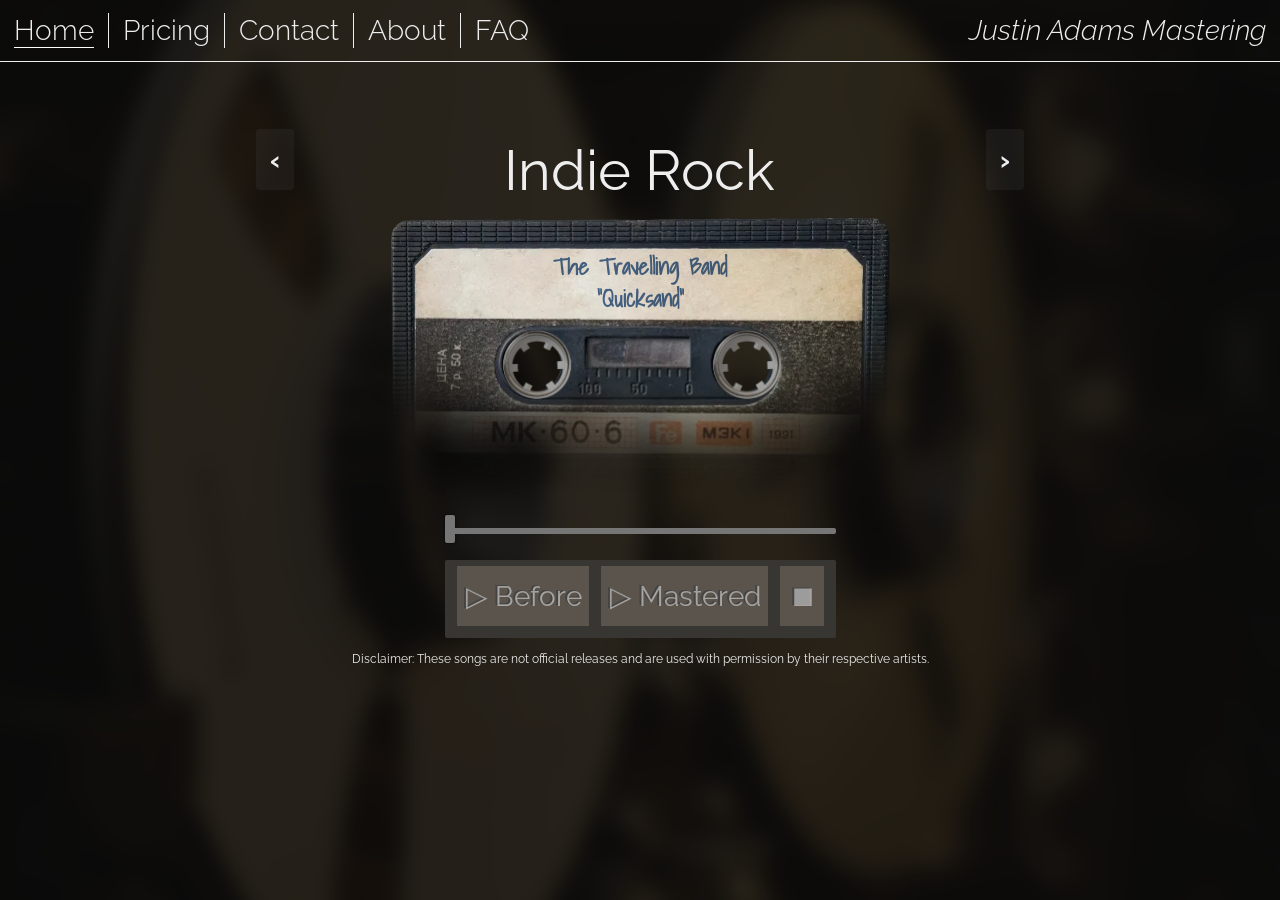
<file: index.html>
<!DOCTYPE html>
<html lang="en">

<head>
  <link rel="preconnect" href="https://fonts.googleapis.com">
  <link rel="preconnect" href="https://fonts.gstatic.com" crossorigin>
  <meta charset="UTF-8">
  <meta name="viewport" content="width=device-width, initial-scale=1.0">
  <link rel="stylesheet" href="/index.css">
  <link rel="stylesheet" href="/public/css/layout.css">
  <link rel="stylesheet" href="/public/css/components.css">
  <link rel="stylesheet" href="/public/css/home.css">

  <title>Justin Adams Mastering | Home</title>
 <link rel="icon" type="image/png" href="/public/img/favicon.png">
  <meta property="og:title" content="Justin Adams Mastering | Home">
<meta property="og:description" content="Professional audio mastering services">
<meta property="og:image" content="https://justinadamsmastering.com/public/img/Website_Preview_Image.jpg">
<meta property="og:url" content="https://justinadamsmastering.com">
<meta property="og:type" content="website">

<meta name="twitter:card" content="summary_large_image">
<meta name="twitter:title" content="Justin Adams Mastering | Home">
<meta name="twitter:description" content="Professional audio mastering services">
<meta name="twitter:image" content="https://justinadamsmastering.com/public/img/Website_Preview_Image.jpg">
  <link rel="preconnect" href="https://fonts.googleapis.com">
  <link rel="preconnect" href="https://fonts.gstatic.com" crossorigin>
  <link href="https://fonts.googleapis.com/css2?family=Raleway:ital,wght@0,100..900;1,100..900&display=swap"
    rel="stylesheet">
  <link href="https://fonts.googleapis.com/css2?family=Shadows+Into+Light&display=swap" rel="stylesheet">
  <link href="https://fonts.googleapis.com/css2?family=Lato:ital,wght@0,300;1,300&display=swap" rel="stylesheet">
</head>

<body>
  <div class="backdrop">
  </div>
  <header>
    <div class="mobile-nav">
      <details>
        <summary aria-label="menu-button">
          <h2 class="logo">Justin Adams Mastering</h2>
          <span>☰</span>
        </summary>
        <nav>
          <ul>
            <li><a href="#">Home</a></li>
            <div class="spacer"></div>
            <li><a href="/pricing/">Pricing</a></li>
            <div class="spacer"></div>
            <li><a href="/contact/">Contact</a></li>
            <div class="spacer"></div>
            <li><a href="/about/">About</a></li>
            <div class="spacer"></div>
            <li><a href="/faq/">FAQ</a></li>
          </ul>
        </nav>
      </details>
    </div>
    <div class="desktop-nav">
      <nav>
        <ul>
          <li><a href="#">Home</a></li>
          <div class="spacer"></div>
          <li><a href="/pricing/">Pricing</a></li>
          <div class="spacer"></div>
          <li><a href="/contact/">Contact</a></li>
          <div class="spacer"></div>
          <li><a href="/about/">About</a></li>
          <div class="spacer"></div>
          <li><a href="/faq/">FAQ</a></li>
        </ul>
      </nav>
      <h2 class="logo">Justin Adams Mastering</h2>
    </div>
  </header>
  <main>
    <div class="songs-list">
      <div class="song-select">
        <ul>
        </ul>
      </div>
      <div class="song-controls">
        <button data-action="prev">‹</button>
        <button data-action="next">›</button>
      </div>
    </div>
    <div class="cassette-wrapper">
      <div class="cassette intro-animation" data-ismastered="false" data-playing="false" data-active="true">
        <img src="/public/img/before_cassette-min.webp" width="400px" height="254px" />
        <img class="circle-left spin" src="/public/img/cassette_circle.webp" width="52px" />
        <img class="circle-right spin" src="/public/img/cassette_circle.webp" width="52px" />
        <div class="title">
          <span class="band"></span>
          <span class="songName"></span>
        </div>
      </div>
      <div class="cassette" data-ismastered="true" data-playing="false" data-active="false">
        <img src="/public/img/after_cassette-min.webp" width="400px" height="254px" />
        <img class="circle-left spin" src="/public/img/cassette_circle.webp" width="52px" />
        <img class="circle-right spin" src="/public/img/cassette_circle.webp" width="52px" />
        <div class="title">
          <span class="band"></span>
          <span class="songName"></span>
        </div>
      </div>
    </div>
    <div class="controlGroup">
      <div class="credits">
        <span class="artist"></span>
        <span class="producer"></span>
      </div>
      <div class="progressBar">
        <input type="range" id="progressBar" name="progress" value="0" step="0.0001" min="0" max="1"
          aria-label="Progress Slider" />
        <div class="sliderVisual"></div>
      </div>
      <div class="buttons">
        <button tabindex="0" data-action="play" data-selected="">
          <!-- <ion-icon name="play-outline" class="btn-inactive"></ion-icon> -->
          <span>▷</span>
          <span>Before</span>
        </button>
        <button tabindex="0" data-action="play-mastered" data-selected="">
          <span>▷</span>
          <!-- <ion-icon name="play-outline" class="btn-inactive"></ion-icon> -->
          <span>Mastered</span>
        </button>
        <button tabindex="0" data-action="stop">
          <!-- <ion-icon name="pause-outline" class="btn-inactive"></ion-icon> -->
          <!-- <span>⏸</span> -->
          <span>⏹</span>
        </button>
      </div>
    </div>
    <small>Disclaimer: These songs are not official releases and are used with permission by their respective
      artists.</small>
  </main>
  <script type="text/javascript" src="/public/js/howler.js"></script>
  <script type="text/javascript" src="/public/js/toggles.js"></script>
  <script type="module" src="/public/js/songs.js"></script>
  <script type="module" src="/public/js/songPicker.js"></script>
  <script type="module" src="/public/js/songPlayer.js"></script>
  <script type="module" src="/public/js/nextPrevBtns.js"></script>
  <script type="module" src="/public/js/index.js"></script>

  <!-- ion-icons -->
  <!-- <script type="module" src="https://unpkg.com/ionicons@7.1.0/dist/ionicons/ionicons.esm.js"></script> -->
  <!-- <script nomodule src="https://unpkg.com/ionicons@7.1.0/dist/ionicons/ionicons.js"></script> -->
</body>

</html>
</file>
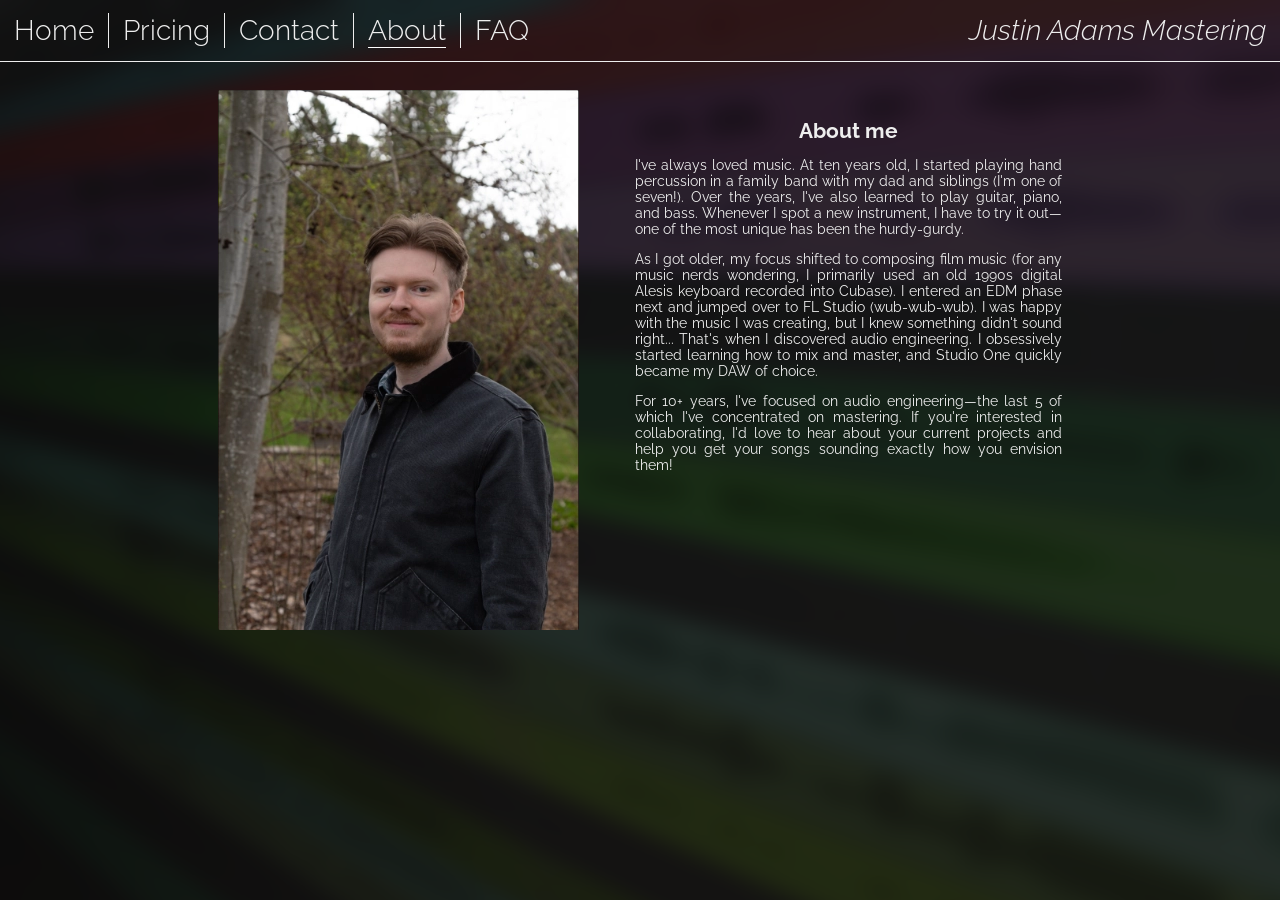
<file: about/index.html>
<!DOCTYPE html>
<html lang="en">

<head>
    <meta charset="UTF-8">
    <meta name="viewport" content="width=device-width, initial-scale=1.0">

    <link rel="stylesheet" href="/index.css">
    <link rel="stylesheet" href="/public/css/layout.css">
    <link rel="stylesheet" href="/public/css/components.css">
    <link rel="stylesheet" href="/public/css/about.css">

    <title>Justin Adams Mastering | About</title>
    <link rel="icon" type="image/png" href="/public/img/favicon.png">
    <link rel="preconnect" href="https://fonts.googleapis.com">
    <link rel="preconnect" href="https://fonts.gstatic.com" crossorigin>
    <link href="https://fonts.googleapis.com/css2?family=Raleway:ital,wght@0,100..900;1,100..900&display=swap"
        rel="stylesheet">
    <link href="https://fonts.googleapis.com/css2?family=Shadows+Into+Light&display=swap" rel="stylesheet">
    <link href="https://fonts.googleapis.com/css2?family=Lato:ital,wght@0,300;1,300&display=swap" rel="stylesheet">
</head>

<body>
    <header>
        <div class="mobile-nav">
            <details>
                <summary aria-label="menu-button">
                    <h2 class="logo">Justin Adams Mastering</h2>
                    <span>☰</span>
                </summary>
                <nav>
                    <ul>
                        <li><a href="/">Home</a></li>
                        <div class="spacer"></div>
                        <li><a href="/pricing/">Pricing</a></li>
                        <div class="spacer"></div>
                        <li><a href="/contact/">Contact</a></li>
                        <div class="spacer"></div>
                        <li><a href="#">About</a></li>
                        <div class="spacer"></div>
                        <li><a href="/faq/">FAQ</a></li>
                    </ul>
                </nav>
            </details>
        </div>
        <div class="desktop-nav">
            <nav>
                <ul>
                    <li><a href="/">Home</a></li>
                    <div class="spacer"></div>
                    <li><a href="/pricing/">Pricing</a></li>
                    <div class="spacer"></div>
                    <li><a href="/contact/">Contact</a></li>
                    <div class="spacer"></div>
                    <li><a href="#">About</a></li>
                    <div class="spacer"></div>
                    <li><a href="/faq/">FAQ</a></li>
                </ul>
            </nav>
            <h2 class="logo">Justin Adams Mastering</h2>
        </div>
    </header>
    <main>
        <picture>
            <source media="(min-width:780px)" srcset="/public/img/justin.webp" />
            <img src="/public/img/justin-mobile.webp" alt="Portrait of Justin Adams" />
        </picture>
        <div>
            <h2>About me</h2>
            <p>I've always loved music. At ten years old, I started playing hand percussion in a family band with my dad and siblings
                (I'm one of seven!). Over the years, I've also learned to play guitar, piano, and bass. Whenever I spot a new instrument, I
                have to try it out—one of the most unique has been the hurdy-gurdy. </p>
            <p>As I got older, my focus shifted to composing film music (for any music nerds wondering, I primarily used an old 1990s digital Alesis 
                keyboard recorded into Cubase). I entered an EDM phase next and jumped over to FL Studio (wub-wub-wub). I was happy with the music I was 
                creating, but I knew something didn't sound right... That's when I discovered audio engineering.
                I obsessively started learning how to mix and master, and Studio One quickly became my DAW of choice.</p>
            <p>For 10+ years, I've  focused on audio engineering—the last 5 of which I've concentrated on mastering.
If you're interested in collaborating, I'd love to hear about your current projects and help you get your songs sounding exactly how you envision them!
            </p>
        </div>
    </main>
</body>

</html>
</file>
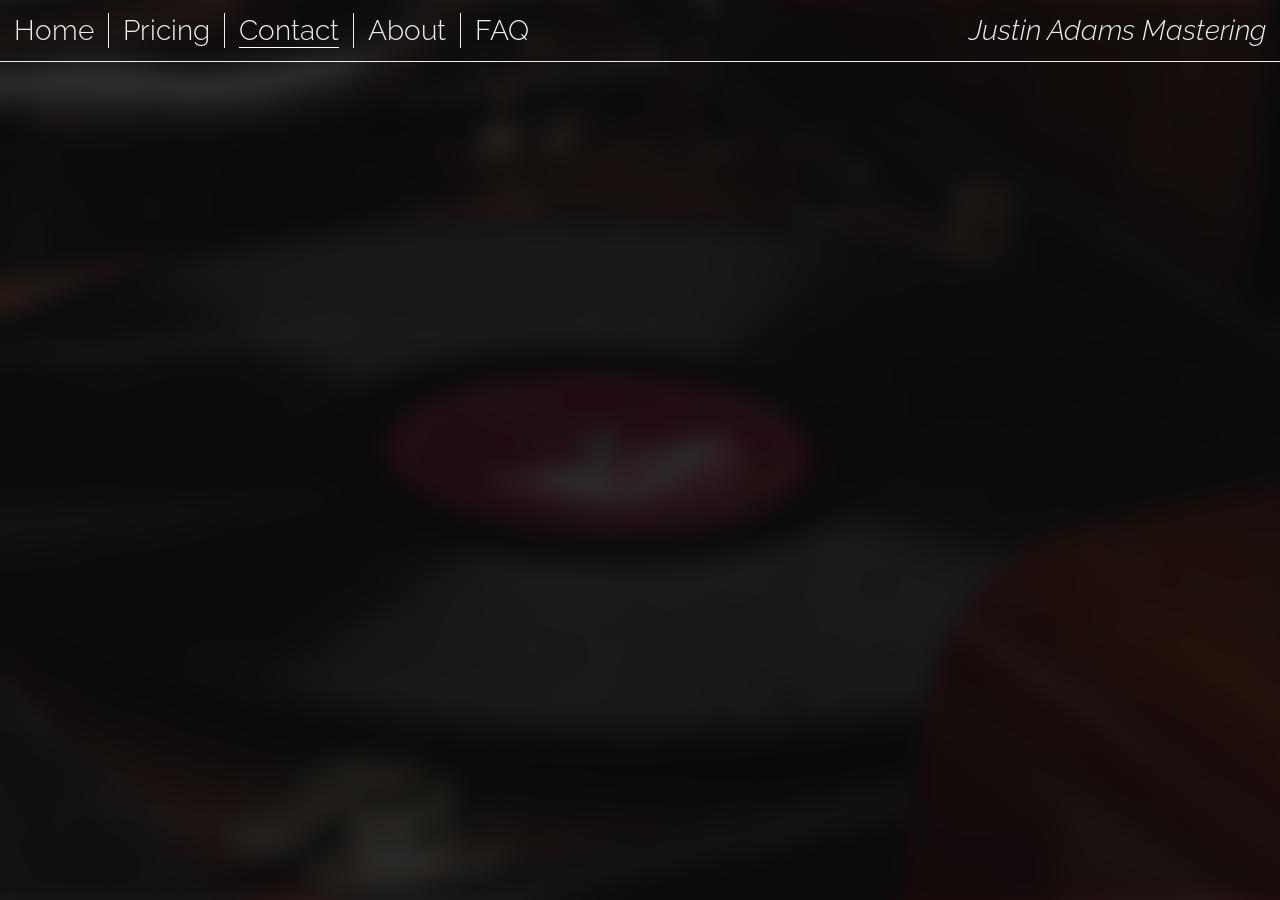
<file: contact/index.html>
<!DOCTYPE html>
<html lang="en">

<head>
    <meta charset="UTF-8">
    <meta name="viewport" content="width=device-width, initial-scale=1.0">

    <link rel="stylesheet" href="/index.css">
    <link rel="stylesheet" href="/public/css/layout.css">
    <link rel="stylesheet" href="/public/css/components.css">
    <link rel="stylesheet" href="/public/css/contact.css">

    <title>Justin Adams Mastering | Contact</title>
    <link rel="icon" type="image/png" href="/public/img/favicon.png">
    <link rel="preconnect" href="https://fonts.googleapis.com">
    <link rel="preconnect" href="https://fonts.gstatic.com" crossorigin>
    <link href="https://fonts.googleapis.com/css2?family=Raleway:ital,wght@0,100..900;1,100..900&display=swap"
        rel="stylesheet">
    <link href="https://fonts.googleapis.com/css2?family=Shadows+Into+Light&display=swap" rel="stylesheet">
    <link href="https://fonts.googleapis.com/css2?family=Lato:ital,wght@0,300;1,300&display=swap" rel="stylesheet">
</head>

<body>
    <header>
        <div class="mobile-nav">
            <details>
                <summary aria-label="menu-button">
                    <h2 class="logo">Justin Adams Mastering</h2>
                    <span>☰</span>
                </summary>
                <nav>
                    <ul>
                        <li><a href="/">Home</a></li>
                        <div class="spacer"></div>
                        <li><a href="/pricing/">Pricing</a></li>
                        <div class="spacer"></div>
                        <li><a href="#">Contact</a></li>
                        <div class="spacer"></div>
                        <li><a href="/about/">About</a></li>
                        <div class="spacer"></div>
                        <li><a href="/faq/">FAQ</a></li>
                    </ul>
                </nav>
            </details>
        </div>
        <div class="desktop-nav">
            <nav>
                <ul>
                    <li><a href="/">Home</a></li>
                    <div class="spacer"></div>
                    <li><a href="/pricing/">Pricing</a></li>
                    <div class="spacer"></div>
                    <li><a href="#">Contact</a></li>
                    <div class="spacer"></div>
                    <li><a href="/about/">About</a></li>
                    <div class="spacer"></div>
                    <li><a href="/faq/">FAQ</a></li>
                </ul>
            </nav>
            <h2 class="logo">Justin Adams Mastering</h2>
        </div>
    </header>
    <main>
        <iframe aria-label="Contact Form" frameborder="0" style="height:100%;width:100%;border:none;"
            src='https://forms.zohopublic.com/justinjustinadam1/form/ContactFormJustinAdamsMastering/formperma/dtwV7YMsHZj2OIhWMXQ6XLUrcSVS1dEErvCN5qjOJ3k'>
        </iframe>
    </main>
</body>

</html>
</file>
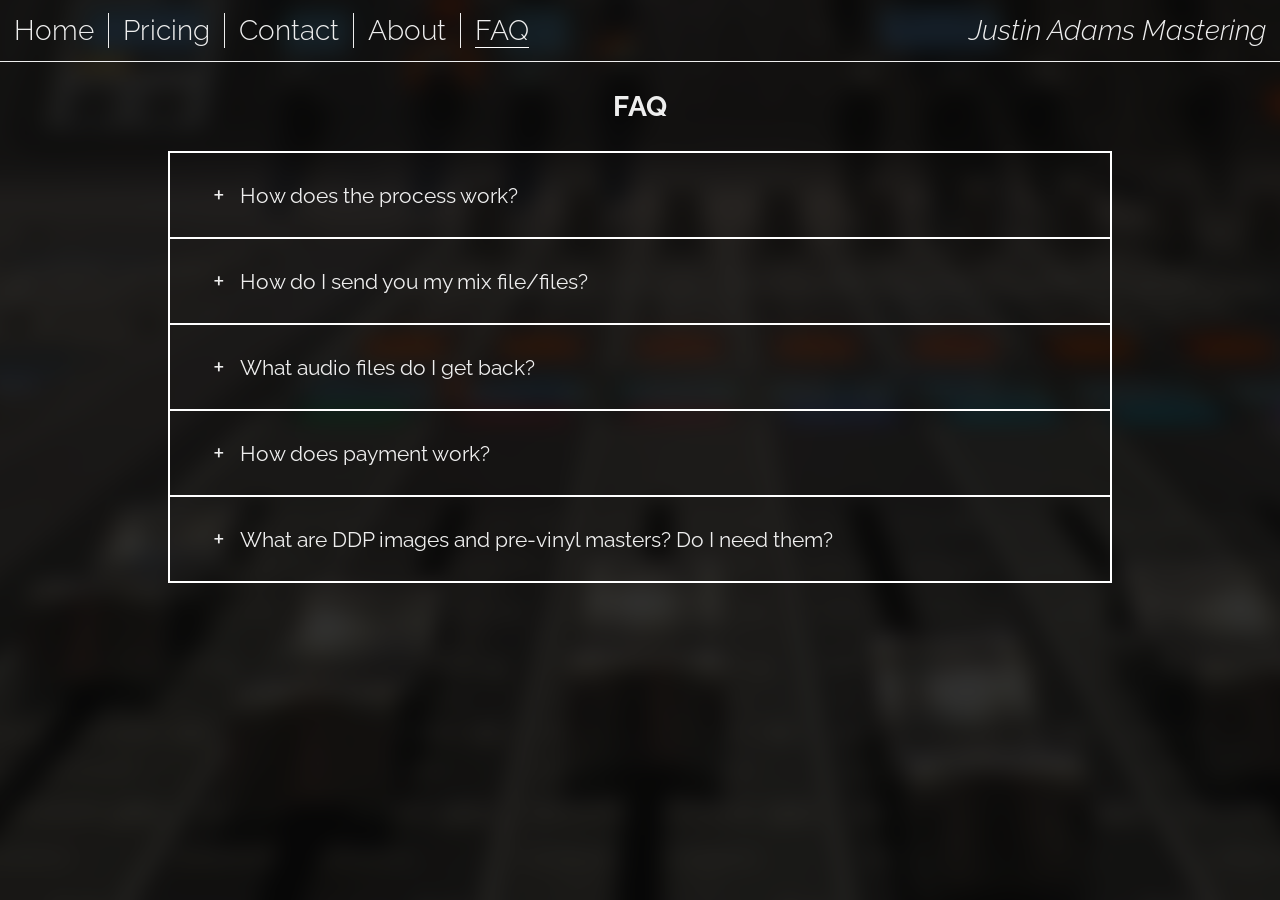
<file: faq/index.html>
<!DOCTYPE html>
<html lang="en">

<head>
    <meta charset="UTF-8">
    <meta name="viewport" content="width=device-width, initial-scale=1.0">

    <link rel="stylesheet" href="/index.css">
    <link rel="stylesheet" href="/public/css/layout.css">
    <link rel="stylesheet" href="/public/css/components.css">
    <link rel="stylesheet" href="/public/css/faq.css">

    <title>Justin Adams Mastering | FAQ</title>
    <link rel="icon" type="image/png" href="/public/img/favicon.png">
    <link rel="preconnect" href="https://fonts.googleapis.com">
    <link rel="preconnect" href="https://fonts.gstatic.com" crossorigin>
    <link href="https://fonts.googleapis.com/css2?family=Raleway:ital,wght@0,100..900;1,100..900&display=swap"
        rel="stylesheet">
    <link href="https://fonts.googleapis.com/css2?family=Shadows+Into+Light&display=swap" rel="stylesheet">
    <link href="https://fonts.googleapis.com/css2?family=Lato:ital,wght@0,300;1,300&display=swap" rel="stylesheet">
</head>

<body>
    <header>
        <div class="mobile-nav">
            <details>
                <summary aria-label="menu-button">
                    <h2 class="logo">Justin Adams Mastering</h2>
                    <span>☰</span>
                </summary>
                <nav>
                    <ul>
                        <li><a href="/">Home</a></li>
                        <div class="spacer"></div>
                        <li><a href="/pricing/">Pricing</a></li>
                        <div class="spacer"></div>
                        <li><a href="/contact/">Contact</a></li>
                        <div class="spacer"></div>
                        <li><a href="/about/">About</a></li>
                        <div class="spacer"></div>
                        <li><a href="#">FAQ</a></li>
                    </ul>
                </nav>
            </details>
        </div>
        <div class="desktop-nav">
            <nav>
                <ul>
                    <li><a href="/">Home</a></li>
                    <div class="spacer"></div>
                    <li><a href="/pricing/">Pricing</a></li>
                    <div class="spacer"></div>
                    <li><a href="/contact/">Contact</a></li>
                    <div class="spacer"></div>
                    <li><a href="/about/">About</a></li>
                    <div class="spacer"></div>
                    <li><a href="#">FAQ</a></li>
                </ul>
            </nav>
            <h2 class="logo">Justin Adams Mastering</h2>
        </div>
    </header>
    <main>
        <h1>FAQ</h1>
        <div>
            <details name="faq">
                <summary>
                    <div class="open-icon">+</div>How does the process work?
                </summary>
                <ol>
                    <li>
                        <h3>1. Send me the final version of your mixed track (or tracks)</h3>
                        <p>WAV (or AIFF) audio file at the native sample rate (24-bit preferred). Make sure to leave
                            some
                            headroom on the master bus (around -3 to -6 dBFS) to avoid clipping, and turn off any
                            limiting
                            or heavy compression on the master bus.</p>
                    </li>
                    <li>
                        <h3>2. First pass</h3>
                        <p>Singles can take up to 3-5 business days, but are often done sooner depending on workload and
                            the needs of the track. EPs run 5-7. Album timelines are worked out per project. The clock
                            starts once all your files are in (and deposit has cleared, if applicable).</p>
                    </li>
                    <li>
                        <h3>3. Revisions (included)</h3>
                        <p>Each track includes 3 rounds of revisions. A round consists of one consolidated list of notes
                            from a single designated sender. Additional revisions beyond that are $35 each.</p>
                    </li>
                    <li>
                        <h3>4. Final delivery</h3>
                        <p>You receive the final masters and any alternates, cleanly labeled and release-ready. Please
                            credit clearly wherever you can (Mastering Engineer: Justin Adams). Also, when it's out, I'd
                            appreciate it if you sent the link and cover art so I can share it!</p>
                    </li>
                </ol>
            </details>
            <details name="faq">
                <summary>
                    <div class="open-icon">+</div>How do I send you my mix file/files?
                </summary>
                <p>Over on the contact page, there is a section where you can paste a shareable link to your mix/mixes for me to download.</p>
            </details>
            <details name="faq">
                <summary>
                    <div class="open-icon">+</div>What audio files do I get back?
                </summary>
                <p>Each track you submit is delivered back to you and includes the following three formats: A
                    full-quality
                    WAV master (24-bit), a CD-quality WAV (16-bit/44.1kHz), and a reference MP3. Add-ons such as
                    instrumentals, clean edits, pre-vinyl masters, and DDP images are also available.</p>
            </details>
            <details name="faq">
                <summary>
                    <div class="open-icon">+</div>How does payment work?
                </summary>
                <p>Singles are paid in full before delivery of the final masters. EPs and albums require a 50% deposit
                    upfront, with the balance due before finals are released. Full, high-quality masters are shared for
                    review and approval before final payment. Downloadable files will be unlocked once final payment is
                    received.</p>
            </details>
            <details name="faq">
                <summary>
                    <div class="open-icon">+</div>What are DDP images and pre-vinyl masters? Do I need them?
                </summary>
                <p>If you're releasing digitally only, you don't need either. If you want a CD or vinyl made of your
                    EP/album, continue reading...</p>
                <p>A DDP image file is used by a CD pressing plant to put your EP/album onto disc for official release.
                </p>
                <p>A pre-vinyl master is an alternate version of your main master that's specially designed to be sent
                    to a
                    vinyl pressing plant. Vinyl is pickier than digital, and I make sure your track will hold up on
                    vinyl
                    and not cause problems for the cutting engineer.</p>
                <p>I don't press the CDs or vinyl myself but will provide you with the necessary files to take to a CD
                    or
                    vinyl pressing plant.
                </p>
            </details>
        </div>
    </main>
</body>

</html>
</file>
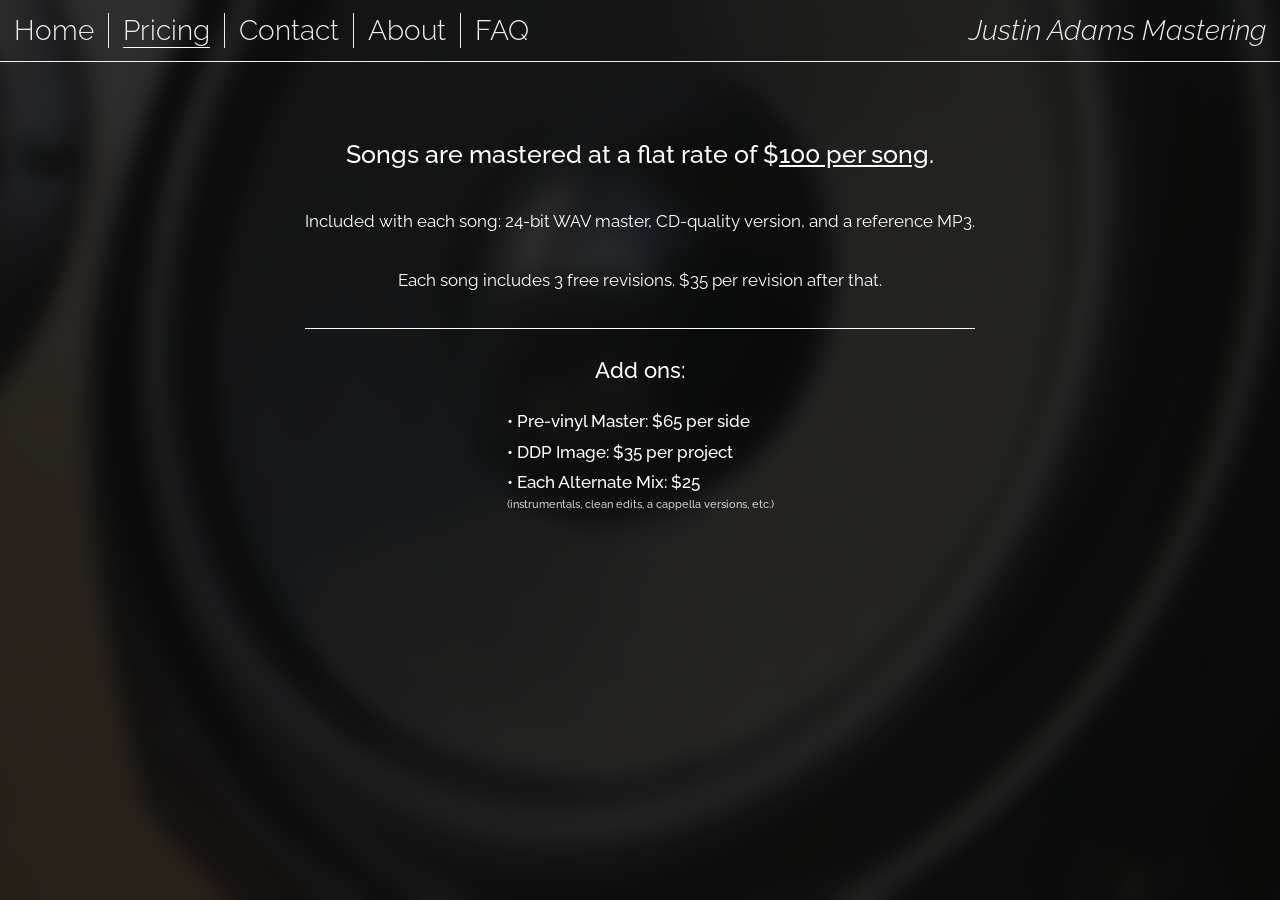
<file: pricing/index.html>
<!DOCTYPE html>
<html lang="en">

<head>
  <meta charset="UTF-8">
  <meta name="viewport" content="width=device-width, initial-scale=1.0">

  <link rel="stylesheet" href="/index.css">
  <link rel="stylesheet" href="/public/css/layout.css">
  <link rel="stylesheet" href="/public/css/components.css">
  <link rel="stylesheet" href="/public/css/pricing.css">

  <title>Justin Adams Mastering | Pricing</title>
  <link rel="icon" type="image/png" href="/public/img/favicon.png">
  <link rel="preconnect" href="https://fonts.googleapis.com">
  <link rel="preconnect" href="https://fonts.gstatic.com" crossorigin>
  <link href="https://fonts.googleapis.com/css2?family=Raleway:ital,wght@0,100..900;1,100..900&display=swap"
    rel="stylesheet">
  <link href="https://fonts.googleapis.com/css2?family=Shadows+Into+Light&display=swap" rel="stylesheet">
  <link href="https://fonts.googleapis.com/css2?family=Lato:ital,wght@0,300;1,300&display=swap" rel="stylesheet">
</head>

<body>

  <header>
    <div class="mobile-nav">
      <details>
        <summary aria-label="menu-button">
          <h2 class="logo">Justin Adams Mastering</h2>
          <span>☰</span>
        </summary>
        <nav>
          <ul>
            <li><a href="/">Home</a></li>
            <div class="spacer"></div>
            <li><a href="#">Pricing</a></li>
            <div class="spacer"></div>
            <li><a href="/contact/">Contact</a></li>
            <div class="spacer"></div>
            <li><a href="/about/">About</a></li>
            <div class="spacer"></div>
            <li><a href="/faq/">FAQ</a></li>
          </ul>
        </nav>
      </details>
    </div>
    <div class="desktop-nav">
      <nav>
        <ul>
          <li><a href="/">Home</a></li>
          <div class="spacer"></div>
          <li><a href="#">Pricing</a></li>
          <div class="spacer"></div>
          <li><a href="/contact/">Contact</a></li>
          <div class="spacer"></div>
          <li><a href="/about/">About</a></li>
          <div class="spacer"></div>
          <li><a href="/faq/">FAQ</a></li>
        </ul>
      </nav>
      <h2 class="logo">Justin Adams Mastering</h2>
    </div>
  </header>

  <main class="pricing-page">
    <div class="pricing-container">
      <p class="pricing-main">Songs are mastered at a flat rate of $<span class="underline">100 per song</span>.</p>
      <p class="pricing-sub">Included with each song: 24-bit WAV master, CD-quality version, and a reference MP3.</p>
      <p class="pricing-sub">Each song includes 3 free revisions. $35 per revision after that.</p>
      <hr class="pricing-divider" />
      <h2 class="pricing-heading">Add ons:</h2>
      <div class="addons">
        <p class="addon">• Pre-vinyl Master: $65 per side</p>
        <p class="addon">• DDP Image: $35 per project</p>
        <p class="addon">• Each Alternate Mix: $25
          <span class="addon-note">
            <br>ㅤ(instrumentals, clean edits, a cappella versions, etc.)
          </span>
        </p>
      </div>
    </div>
  </main>
</body>

</html>
</file>
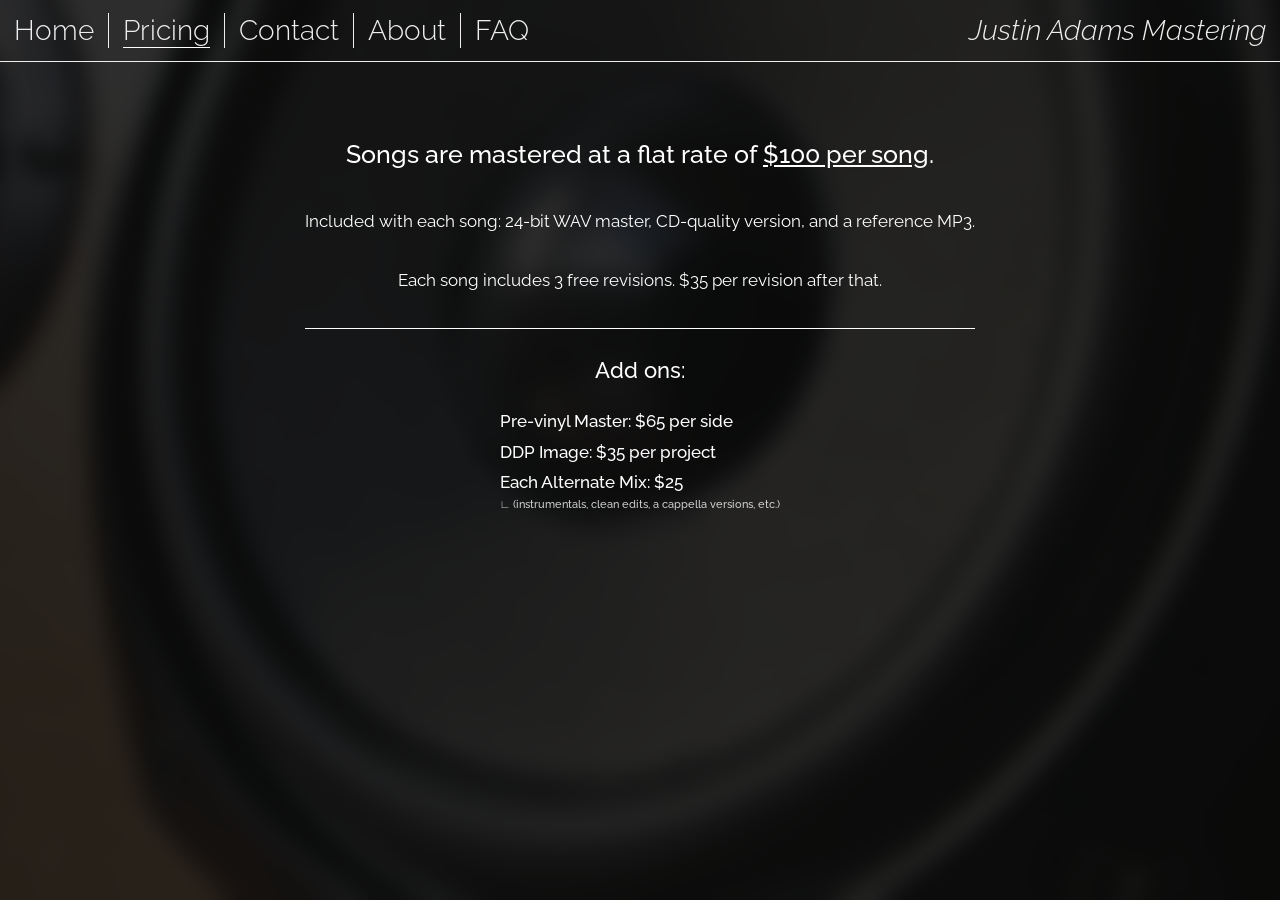
<file: pricing.html>
<!DOCTYPE html>
<html lang="en">

<head>
  <meta charset="UTF-8">
  <meta name="viewport" content="width=device-width, initial-scale=1.0">

  <link rel="stylesheet" href="./index.css">
  <link rel="stylesheet" href="./public/css/layout.css">
  <link rel="stylesheet" href="./public/css/components.css">
  <link rel="stylesheet" href="./public/css/pricing.css">

  <title>Justin Adams Mastering | Home</title>
  <link rel="preconnect" href="https://fonts.googleapis.com">
  <link rel="preconnect" href="https://fonts.gstatic.com" crossorigin>
  <link href="https://fonts.googleapis.com/css2?family=Raleway:ital,wght@0,100..900;1,100..900&display=swap"
    rel="stylesheet">
  <link href="https://fonts.googleapis.com/css2?family=Shadows+Into+Light&display=swap" rel="stylesheet">
  <link href="https://fonts.googleapis.com/css2?family=Lato:ital,wght@0,300;1,300&display=swap" rel="stylesheet">
</head>

<body>

  <header>
    <div class="mobile-nav">
      <details>
        <summary aria-label="menu-button">☰</summary>
        <h2 class="logo">Justin Adams Mastering</h2>
        <nav>
          <ul>
            <li><a href="index.html">Home</a></li>
            <div class="spacer"></div>
            <li><a href="#" class="active">Pricing</a></li>
            <div class="spacer"></div>
            <li><a href="contact.html">Contact</a></li>
            <div class="spacer"></div>
            <li><a href="about.html">About</a></li>
            <div class="spacer"></div>
            <li><a href="faq.html">FAQ</a></li>
          </ul>
        </nav>
      </details>
    </div>
    <div class="desktop-nav">
      <nav>
        <ul>
          <li><a href="index.html">Home</a></li>
          <div class="spacer"></div>
          <li><a href="#" class="active">Pricing</a></li>
          <div class="spacer"></div>
          <li><a href="contact.html">Contact</a></li>
          <div class="spacer"></div>
          <li><a href="about.html">About</a></li>
          <div class="spacer"></div>
          <li><a href="faq.html">FAQ</a></li>
        </ul>
      </nav>
      <h2 class="logo">Justin Adams Mastering</h2>
    </div>
  </header>

  <main class="pricing-page">

    <div class="pricing-container">

      <p class="pricing-main">
        Songs are mastered at a flat rate of <span class="underline">$100 per song</span>.
      </p>

      <p class="pricing-sub">
        Included with each song: 24-bit WAV master, CD-quality version, and a reference MP3.
      </p>

      <p class="pricing-sub">
        Each song includes 3 free revisions. $35 per revision after that.
      </p>

      <hr class="pricing-divider" />

      <h2 class="pricing-heading">Add ons:</h2>

      <div class="addons">

        <p class="addon">
          Pre-vinyl Master: $65 per side
        </p>

        <p class="addon">
          DDP Image: $35 per project
        </p>

        <p class="addon">
          Each Alternate Mix: $25
          <span class="addon-note">
            <br>∟ (instrumentals, clean edits, a cappella versions, etc.)
          </span>
        </p>

      </div>

    </div>

  </main>

</body>

</html>
</file>
<file: index.css>
html {
  background-color: #080808;
}

* {
  box-sizing: border-box;
  padding: 0;
  margin: 0;
}

button:focus-visible {
  outline: 1px solid var(--color-light) !important;
}

:root {
  /* --accent-color: oklch(); */
  --color-light: #eee;
  --color-text: #eee;
  --color-bg: #080808;
  --transition-short: 0.15s;
  --transition-med: 0.3s;
  interpolate-size: allow-keywords;
  transition-behavior: allow-discrete;
}

html {
  font-size: 14px;
  font-family: Raleway, sans-serif;
}

body {
  color: var(--color-text);
  display: flex;
  flex-direction: column;
  height: 100%;
  margin: 0;
  background-position: center;
  background-repeat: no-repeat;
  background-size: cover;
  overflow-x: hidden;
}

a {
  text-decoration: none;
  transition: opacity 300ms;

  &:link,
  &:visited {
    color: var(--color-text);
  }

  &:hover,
  &:active {
    color: cadetblue;
  }


  &:hover {
    opacity: 0.8;
  }
}

button {
  user-select: none;
}

a[href="#"] {
  border-bottom: 1px solid white;
}

@property --toggle-color {
  syntax: '<percentage>';
  inherits: false;
  initial-value: 0%;
}

label.toggle {
  display: flex;
  flex-direction: column;
  align-items: center;
  gap: 0.5rem;

  button {
    width: 80px;
    height: 40px;
    padding: 0;
    border: none;
    outline: none;
    margin: 0;
    padding-inline: 3px;
    padding-block: 3px;
    border-radius: 10px;

    display: grid;
    transition: grid-template-columns 500ms;
    grid-template-columns: 0fr min-content 1fr;

  }

  .toggle-on {
    display: none;
  }

  .toggle-off {
    display: initial;
  }

  &>button>div {
    box-shadow: none;
    transition: --toggle-color 0.5s;
    --toggle-color: 0%;
    grid-column: 2/3;
    pointer-events: none;
    aspect-ratio: 1/1;
    height: 100%;
    background-color: color-mix(in srgb, oklch(84% 0.18 106) var(--toggle-color), oklch(60% 0 272));
    /* background-color: color-mix(in oklch, oklch(84% 0.18 106) var(--toggle-color), oklch(60% 0 272)); */
    transition: --toggle-color 0.5s;
    border-radius: 8px;

  }

  &[data-toggled="true"] {
    .toggle-on {
      display: initial;
    }

    .toggle-off {
      display: none;
    }

    button {

      grid-template-columns: 1fr min-content 0fr;

      &>div {
        --toggle-color: 100%;
      }

    }

  }
}

.no-interaction {
  pointer-events: none;
}
</file>
<file: public/css/layout.css>
body {
  min-height: 100svh;
  background-color: var(--color-bg);
  margin: 0;
  background-size: cover;
  background-position: center;
  background-repeat: no-repeat;
}

header {
  display: flex;
  flex-wrap: wrap;
  gap: 1rem;
  align-items: center;
  justify-content: space-between;
  border-bottom: 1px solid var(--color-text);

  @media (max-width: 800px) {
    flex-direction: column;
    padding-block: 20px;
  }

  /* height: 0px; */

  padding: 0;
  overflow: hidden;

  details {
    display: flex;
    flex-direction: column;
    gap: 0.5rem;
    padding-inline: 0.2rem;
    font-size: 0.8rem;
    width: 100%;
    background-color: oklch(from var(--gray-background) calc(l + 0.02) c h);
    border: none;

    padding-top: 0.5rem;
    padding-bottom: 0;
    border: 2px solid oklch(from var(--gray-primary) calc(l - 0.2) c h / 0.05);

    summary {
      list-style-type: none;
      font-size: 2rem;
      display: flex;
      align-items: center;
      padding-inline: 0.5rem;
      gap: 0.5rem;
      cursor: pointer;

      &:hover {
        color: oklch(from var(--gray-primary) calc(l + 0.2) c h);
      }


      margin-left: auto;
      transition: transform var(--transition-short) ease-in-out;
      border: none;
    }

    &::details-content {
      display: flex;
      flex-direction: column;
      gap: 0.2rem;
      padding-inline: 0.5rem;
      height: 0;
      overflow: hidden;
      transition:
        all var(--transition-med) ease-out allow-discrete;
    }

    &[open] {
      summary img:last-of-type {
        transform: rotate(-45deg);
      }

      &::details-content {
        padding-block: 10px;
        height: auto;
      }

      padding-bottom: 0.8rem;
    }
  }

  summary {
    display: flex;
    align-items: center;
    justify-content: space-between;
    width: 100%;
    text-wrap: nowrap;
    flex-wrap: wrap;
  }

  >div {

    &.mobile-nav {
      display: none;
    }

    &.desktop-nav {
      display: contents;
    }

    @media(max-width: 800px) {
      &.mobile-nav {
        display: contents;
      }

      &.desktop-nav {
        display: none;
      }
    }
  }
}

nav {
  font-size: 2rem;
  font-family: "Raleway", sans-serif;
  font-weight: 300;

  ul {

    align-items: center;
    list-style: none;
    display: flex;
    flex-wrap: wrap;

    li {
      padding: 1rem;
    }

    .spacer {
      padding: 0;
      height: 2.5rem;
      border-left: 1px solid var(--color-text);
    }

    @media (max-width: 800px) {
      flex-direction: column;
      align-items: center;

      li:not(:first-child) {
        border-left: none;
      }

      .spacer {
        border-left: none;
        border-bottom: 1px solid var(--color-text);
        width: 90%;
        height: 0;
      }
    }
  }


}

.logo {
  font-family: "Raleway", sans-serif;
  font-style: italic;
  font-weight: 300;
  text-align: center;
  padding-inline: 1rem;
  font-size: clamp(1.2rem, 3vw, 2rem);
  user-select: none;
}

main {
  /* place-items: center; */
  text-align: center;
  /* min-height: 100%; */
}
</file>
<file: public/css/components.css>
.controlGroup {
  display: flex;
  gap: 1rem;
  width: 70%;

  @media(min-width: 800px) {
    width: unset;
  }

  .progressBar {
    input {
      width: 100%;
    }

    width: 100%;
  }

  .buttons {
    display: flex;

    @media(max-width: 800px) {
      flex-direction: column;
    }

  }


  flex-direction: column;

  button {
    @media(min-width: 800px) {
      all: unset;
      position: relative;
      display: flex;
      gap: 0.5rem;
      align-items: center;
      color: transparent;
      height: 40px;
      padding: 10px 8px;
      font-size: 2rem;
      background: #5a544c;
      border: 12px solid #383633;
      border-top-width: 6px;
      text-shadow: 1px 0px rgba(255, 255, 255, 0.473),
        -1px -1px #444;

      &>* {
        pointer-events: none;
      }

      &:not(:last-of-type) {
        border-right-width: 6px;
      }

      &:not(:first-of-type) {
        border-left-width: 6px
      }

      &:first-of-type {
        border-top-left-radius: 2px;
        border-bottom-left-radius: 2px;
      }

      &:last-of-type {
        border-top-right-radius: 2px;
        border-bottom-right-radius: 2px;
      }

      &[data-selected="true"],
      &:active {
        border-width: 4px;
        margin-top: 10px;
        padding-inline: 10px;

        &:last-of-type {
          border-right-width: 4px;
          padding-left: 12px;
          padding-right: 14px;
        }

        &:first-of-type {
          border-left-width: 4px;
          padding-right: 12px;
          padding-left: 14px;
        }
      }
    }

    @media(max-width: 800px) {
      all: unset;
      position: relative;
      display: flex;
      gap: 0.5rem;
      align-items: center;
      color: transparent;
      height: 40px;
      padding: 10px 8px;
      font-size: 2rem;
      background: #5a544c;
      border: 12px solid #383633;
      border-top-width: 6px;
      text-shadow: 1px 0px rgba(255, 255, 255, 0.473),
        -1px -1px #444;

      &>* {
        pointer-events: none;
      }

      &:first-of-type {
        border-top-left-radius: 2px;
        border-bottom-left-radius: 2px;
      }

      &:last-of-type {
        border-top-right-radius: 2px;
        border-bottom-right-radius: 2px;
      }

      &[data-selected="true"],
      &:active {
        color: rgb(227, 227, 227);
        margin-top: 0px;
        padding-block: 4px;
        padding-top: 10px;

        &:last-of-type {
          padding-top: 12px;
        }
      }

    }
  }
}


/* --- Slider --- */

.progressBar {
  --slider-color: rgb(118, 118, 118);
  touch-action: none;
  z-index: 10;
  position: relative;
}

input[type="range"] {
  -webkit-appearance: none;
  appearance: none;
  background: transparent;
  touch-action: none;
}

input[type="range"]::-webkit-slider-runnable-track {
  /* background: var(--slider-color); */
  height: 28px;
  border-radius: 2px;
  border: none;
}

input[type="range"]::-moz-range-track {
  /* background: var(--slider-color); */
  height: 28px;
  border-radius: 2px;
  border: none;
}

.sliderVisual {
  display: block;
  position: absolute;
  top: 50%;
  transform: translateY(-50%);
  content: "";
  background: var(--slider-color);
  height: 6px;
  width: 100%;
  border-radius: 2px;
  border: none;
  pointer-events: none;
}

input[type="range"]::-webkit-slider-thumb {
  -webkit-appearance: none;
  appearance: none;
  width: 10px;
  height: 28px;
  background: var(--slider-color);
  border-radius: 2px;
  border: none;
  margin-top: 0px;
  box-shadow: 0 0 2px 0 black;
}

input[type="range"]::-moz-range-thumb {
  width: 10px;
  height: 28px;
  background: var(--slider-color);
  border-radius: 2px;
  border: none;
  box-shadow: 0 0 2px 0 black;
}

/* --- */

details {
  text-align: start;
  display: flex;
  flex-direction: column;
  padding-inline: 0.2rem;
  font-size: 0.8rem;
  width: 100%;
  border: 1px solid white;
  border-inline-width: 2px;
  padding: 2rem;
  gap: 0rem;
  transition: all 0.2s;

  &:first-of-type {
    border-top-width: 2px;
  }

  &:last-of-type {
    border-bottom-width: 2px;
  }

  summary {
    list-style-type: none;
    font-size: 2rem;
    display: flex;
    align-items: center;
    padding-inline: 0.5rem;
    gap: 0.5rem;
    cursor: pointer;
    font-size: 1.5rem;

    &:hover {
      color: oklch(from var(--gray-primary) calc(l + 0.2) c h);
    }

    transition: transform var(--transition-short) ease-in-out;
    border: none;

    .open-icon {
      display: flex;
      align-items: center;
      justify-content: center;
      overflow: visible;
      transition: transform 0.2s;
      font-size: 2rem;
      width: 2rem;
      height: 2rem;
      border-radius: 100%;
    }
  }

  &::details-content {
    display: flex;
    flex-direction: column;
    gap: 0.2rem;
    padding-inline: 0.5rem;
    height: 0;
    overflow: hidden;
    transition:
      all var(--transition-med) ease-out allow-discrete;
  }

  &[open] {
    gap: 0.5rem;

    summary .open-icon {
      transform: rotate(45deg);
    }

    &::details-content {
      padding-block: 10px;
      height: auto;
    }

    padding-bottom: 0.8rem;
  }
}
</file>
<file: public/css/home.css>
html {
  background-color: black;
}

body {
  background-image: url("../img/home-min-blurred.webp");
}

.backdrop {
  position: absolute;
  top: 0;
  left: 0;
  right: 0;
  bottom: 0;
  object-fit: contain;
  z-index: -1;
  /* backdrop-filter: grayscale(50%) blur(20px) brightness(20%); */
}

main {
  display: flex;
  flex-direction: column;
  justify-content: space-around;
  gap: 1rem;
  padding-top: 4vh;
  padding-bottom: 2rem;

  h1 {
    font-size: 2.5rem;
    font-weight: 500;
    text-align: center;
    animation-duration: 2s;
    animation-name: fadeInLeft;
    animation-timing-function: ease;

    @starting-style {
      opacity: 0;
      transform: translateX(-50%);
    }


  }

  place-items: center;

  @media (min-width: 700px) {
    h1 {
      font-size: 3.5rem;
    }

    padding-top: 6vh;
  }
}


.songs-list {
  position: relative;
  width: 100%;

  .song-controls {
    position: absolute;
    top: 0;
    bottom: 0;
    left: 5%;
    right: 5%;
    pointer-events: none;
    display: flex;
    justify-content: space-between;
    align-items: center;

    @media (min-width: 1000px) {
      left: 20%;
      right: 20%;
    }

    button {
      all: unset;
      pointer-events: all;
      background: rgba(88, 88, 88, 0.15);
      border-radius: 4px;
      font-size: 2rem;
      font-weight: bold;
      padding: 1rem;
      transition: all 0.2s;

      &:hover {
        transform: translateY(-2px);
        background: rgba(120, 120, 120, 0.3)
      }

      &:active {
        transform: translateY(4px);
      }
    }
  }
}

.song-select {
  position: relative;
  user-select: none;
  overflow: hidden;
  width: 100vw;
  margin-top: 1.5rem;
  mask: linear-gradient(to right, transparent 20vw, black 40vw, black 60vw, transparent 80vw);

  @media(max-width: 1200px) {
    mask: linear-gradient(to right, transparent 5vw, black 20vw, black 80vw, transparent 95vw);
  }



  ul {
    overflow: visible;
    display: flex;
    align-items: center;
    list-style-type: none;
    gap: 10vw;
    padding-inline: 50vw;
    scroll-snap-type: x mandatory;
    width: max-content;
    font-size: clamp(3vw, 4rem, 8vw);

    opacity: 0;
    animation: fadeIn 0.5s ease 0.5s forwards;

    @starting-style {
      opacity: 0;
    }


    li {
      cursor: pointer;
      transition: scale 0.5s, opacity 0.5s;
      scroll-snap-align: center;
      text-wrap: nowrap;

      &:not(.focused) {
        scale: 0.4;
        opacity: 0;
      }
    }
  }
}

@keyframes fadeInLeft {
  0% {
    opacity: 0;
    transform: translateX(-50%);
  }

  25% {
    opacity: 0;
    transform: translateX(-50%);
  }

  100% {
    opacity: 1;
    transform: translateX(0);
  }
}

@keyframes fadeIn {
  0% {
    opacity: 0;
  }

  100% {
    opacity: 1;
  }
}


@keyframes spin {
  from {
    transform: rotate(0deg);
  }

  to {
    transform: rotate(360deg);
  }
}

@keyframes cassetteIntro {
  from {
    opacity: 0;
    transform: translateY(12px);
  }

  to {
    opacity: 1;
    transform: translateY(0);
  }
}

.cassette-wrapper {
  width: 89%;
  max-width: 500px;
  margin-bottom: -80px;

  @media (min-width: 800px) {
    margin-bottom: -80px;
  }
}

.cassette {
  user-select: none;
  position: relative;
  width: 100%;
  container-type: inline-size;

  img {
    width: 100%;
    height: auto;
    display: block;
    pointer-events: none;
  }

  .circle-left {
    position: absolute;
    top: 35.5%;
    left: 22%;
    filter: brightness(0.7);
    width: 15%;
    height: auto;
  }

  .circle-right {
    position: absolute;
    top: 35.5%;
    left: 64%;
    filter: brightness(0.7);
    width: 15%;
    height: auto;
  }

  .title {
    display: flex;
    flex-direction: column;
    position: absolute;
    top: 11%;
    left: 0;
    right: 0;
    color: #003273;
    font-weight: bold;
    font-size: 4.5cqi;
    line-height: 1.4;
    font-family: 'Shadows Into Light', Courier, monospace;
    mix-blend-mode: multiply;
    opacity: 0.7;
  }

  &[data-playing="false"] {
    .spin {
      animation-play-state: paused;
    }
  }

  &[data-active="false"] {
    display: none;
  }
}

.spin {
  animation: spin infinite 3s linear;
}

.credits {
  min-height: 32px;
  display: flex;
  flex-direction: column;
  z-index: 10;

  a:link,
  a:visited {
    color: cadetblue;
  }

  a:hover,
  a:active {
    color: khaki;
  }
}
</file>
<file: public/css/about.css>
body {
    margin: 0;
    min-height: 100vh;
    background-image: url("../img/about-min-blurred.webp");
    background-size: cover;
    background-position: center;
    background-repeat: no-repeat;
}

main {
    display: grid;
    grid-template-areas:
        "image"
        "about";
    grid-template-columns: 1fr;
    width: 100%;
    max-width: 900px;
    margin: 0 auto;
    padding: 2rem;
    column-gap: 4rem;
    row-gap: 1rem;

    @media (min-width: 780px) {
        grid-template-areas: "image about";
        grid-template-columns: 1fr 2fr;
    }
}

main>div {
    padding-top: 2rem;
    display: flex;
    flex-direction: column;
    gap: 1rem;
    text-align: justify;
    flex-wrap: wrap;
    grid-area: about;
}

img {
    object-fit: contain;
    object-position: center;
    border-radius: 2px;
    grid-area: image;
    max-width: 80vw;
}

h2 {
    text-align: center;
}
</file>
<file: public/css/contact.css>
body {
    background-image: url("../img/contact-min-blurred.webp");
}

main {
    flex: 1;

    display: flex;
    flex-direction: column;

    width: 100%;
    max-width: 900px;

    margin: 0 auto;

    iframe {
        flex: 1;
    }
}
</file>
<file: public/css/faq.css>
body {
    background-image: url("../img/faq-min-blurred.webp");
}

main {
    display: flex;
    flex-direction: column;
    width: 100%;
    max-width: 1000px;
    margin: 0 auto;
    gap: 2rem;
    padding: 2rem;
}

ol {
    display: flex;
    list-style-type: none;
    gap: 1rem;
    flex-direction: column;
}
</file>
<file: public/css/pricing.css>
body {
  background-image: url("../img/pricing-min-blurred.webp");
}

.pricing-page {
  display: flex;
  justify-content: center;
  padding: 2.5rem 1.5rem;
  color: white;
}

.pricing-container {
  max-width: 700px;
  margin-top: 3rem;
  font-size: 1.3rem;
  display: flex;
  flex-direction: column;
  align-items: stretch;
  text-wrap: balance;
}

.pricing-main {
  font-family: "Raleway", sans-serif;
  font-size: 1.8rem;
  font-weight: 500;
  margin-bottom: 1rem;
}

.underline {
  text-decoration: underline;
}

.pricing-sub {
  font-family: "Raleway", sans-serif;
  font-size: 1.2rem;
  font-weight: 400;
  margin-top: 2rem;
  margin-bottom: 0.75rem;
}

.pricing-divider {
  border: none;
  height: 1px;
  background: white;
  margin: 2rem 0;
}

.pricing-heading {
  font-family: "Raleway", sans-serif;
  font-size: 1.6rem;
  font-weight: 500;
  margin-bottom: 2rem;
}

.addons {
  display: flex;
  flex-direction: column;
  gap: 0.75rem;
  align-items: center;
  align-self: center;
}

.addon {
  font-family: "Raleway", sans-serif;
  font-size: 1.2rem;
  font-weight: 500;

  margin: 0;
  padding: 0;

  width: 100%;
  max-width: 500px;

  text-align: left;
}

.addon-note {
  font-size: 0.8rem;
  font-weight: 500;
  opacity: 0.8;
}
</file>
